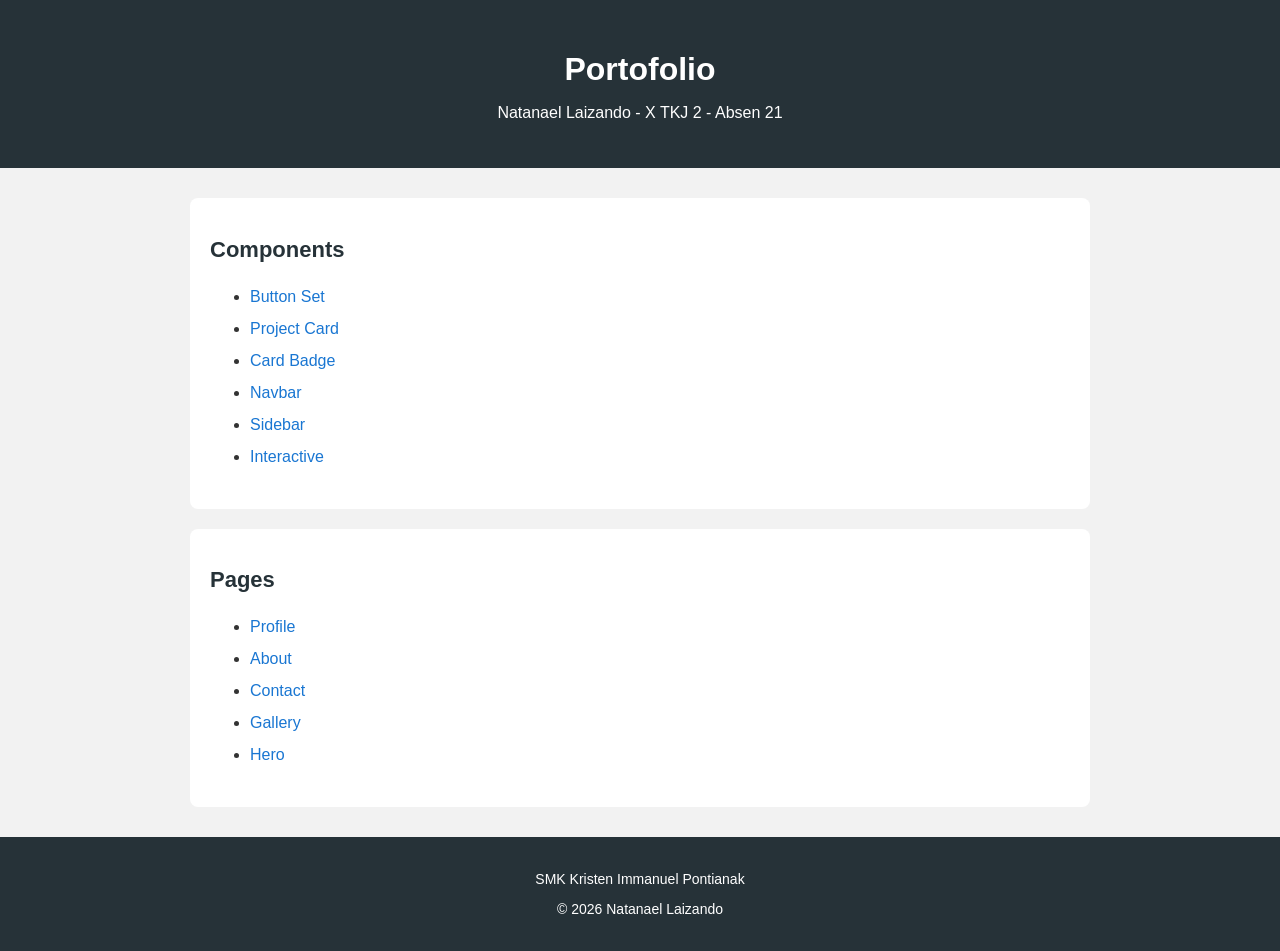
<file: index.html>
<!DOCTYPE html>
<html lang="id">
<head>
    <meta charset="UTF-8">
    <meta name="viewport" content="width=device-width, initial-scale=1.0">
    <title>Portofolio Natanael Laizando</title>

    <link rel="stylesheet" href="styles/index.css">
</head>

<body>

    <header>
        <h1>Portofolio</h1>
        <p>Natanael Laizando - X TKJ 2 - Absen 21</p>
    </header>

    <main>

        <!-- Daftar komponen -->
        <section id="components">
            <h2>Components</h2>

            <ul>
                <li><a href="components/button-set.html">Button Set</a></li>
                <li><a href="components/card.html">Project Card</a></li>
                <li><a href="components/card-badge.html">Card Badge</a></li>
                <li><a href="components/navbar.html">Navbar</a></li>
                <li><a href="components/sidebar.html">Sidebar</a></li>
                <li><a href="components/interactive.html">Interactive</a></li>
            </ul>
        </section>

        <!-- Daftar halaman -->
        <section id="pages">
            <h2>Pages</h2>

            <ul>
                <li><a href="pages/profile.html">Profile</a></li>
                <li><a href="pages/about.html">About</a></li>
                <li><a href="pages/contact.html">Contact</a></li>
                <li><a href="pages/gallery.html">Gallery</a></li>
                <li><a href="pages/hero.html">Hero</a></li>
            </ul>
        </section>

    </main>

    <footer>
        <p>SMK Kristen Immanuel Pontianak</p>
        <p>© 2026 Natanael Laizando</p>
    </footer>

</body>
</html>
</file>
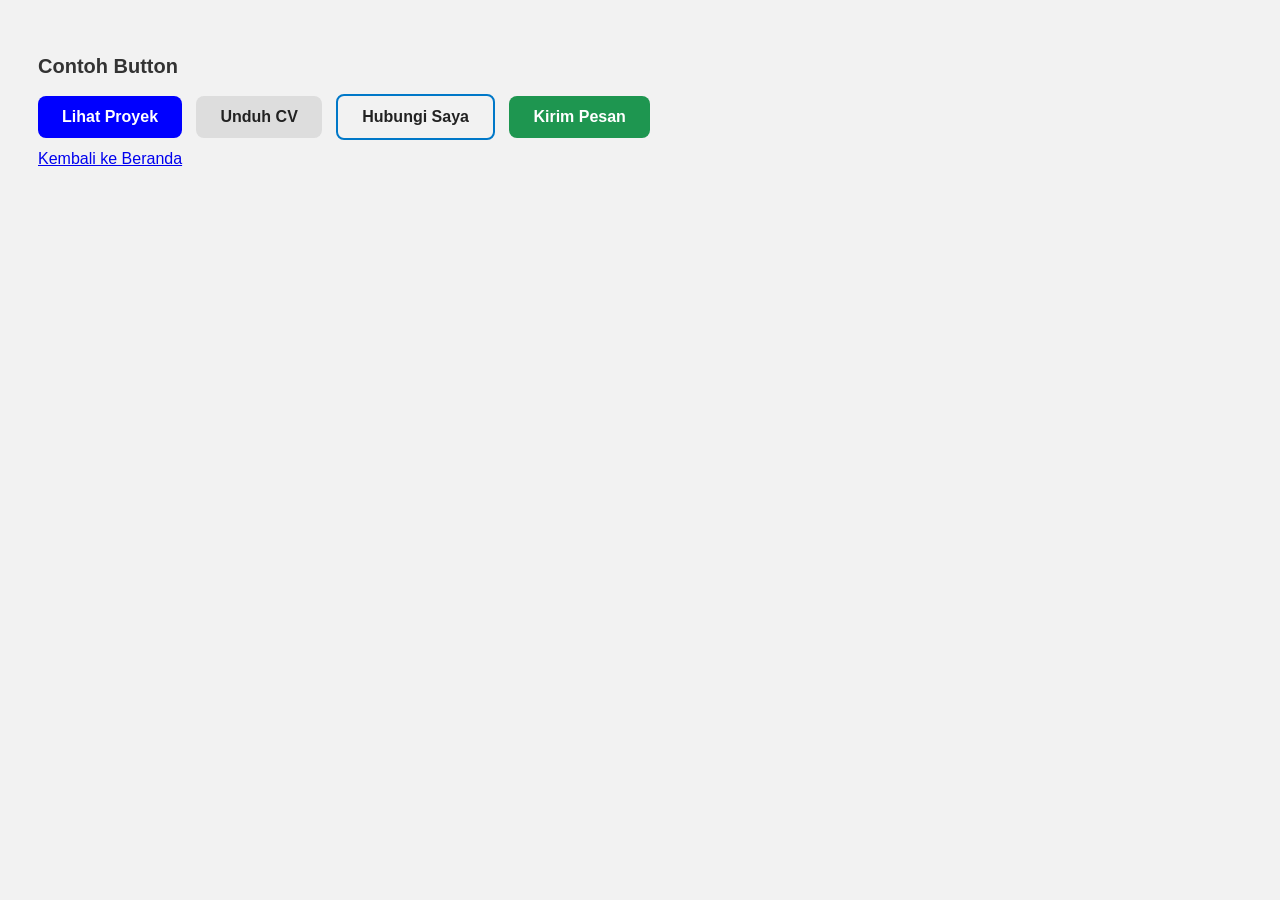
<file: components/button-set.html>
<!DOCTYPE html>
<html lang="id">
<head>
    <meta charset="UTF-8">
    <meta name="viewport" content="width=device-width, initial-scale=1.0">
    <title>Button Set</title>

    <style>

        /* Pengaturan halaman */
        body {
            background-color: #f2f2f2;
            font-family: Arial, sans-serif;
            padding: 30px;
        }

        /* Judul */
        h2 {
            color: #333333;
            font-size: 20px;
        }

        /* Pengaturan semua tombol */
        .btn {
            display: inline-block;
            padding: 12px 24px;
            border-radius: 8px;
            font-weight: bold;
            text-decoration: none;
        }

        /* Jarak antartombol */
        .button-group .btn {
            margin-right: 10px;
            margin-bottom: 10px;
        }

        /* Tombol pertama */
        .btn-primary {
            background-color: blue;
            color: white;
        }

        .btn-primary:hover {
            background-color: darkblue;
        }

        /* Tombol kedua */
        .btn-secondary {
            background-color: #dddddd;
            color: #222222;
        }

        .btn-secondary:hover {
            background-color: #bbbbbb;
        }

        /* Tombol ketiga */
        .btn-outline {
            background-color: transparent;
            border: 2px solid rgb(0, 120, 200);
            color: #222222;
        }

        .btn-outline:hover {
            background-color: rgba(0, 120, 200, 0.15);
        }

        /* Tombol keempat */
        .btn-send {
            background-color: rgb(30, 150, 80);
            color: white;
        }

        .btn-send:hover {
            background-color: darkgreen;
        }

    </style>
</head>

<body>

    <h2>Contoh Button</h2>

    <div class="button-group">

        <a href="#" class="btn btn-primary">Lihat Proyek</a>

        <a href="#" class="btn btn-secondary">Unduh CV</a>

        <a href="#" class="btn btn-outline">Hubungi Saya</a>

        <a href="#" class="btn btn-send">Kirim Pesan</a>

    </div>

    <footer>
        <a href="../index.html">Kembali ke Beranda</a>
    </footer>

</body>
</html>
</file>
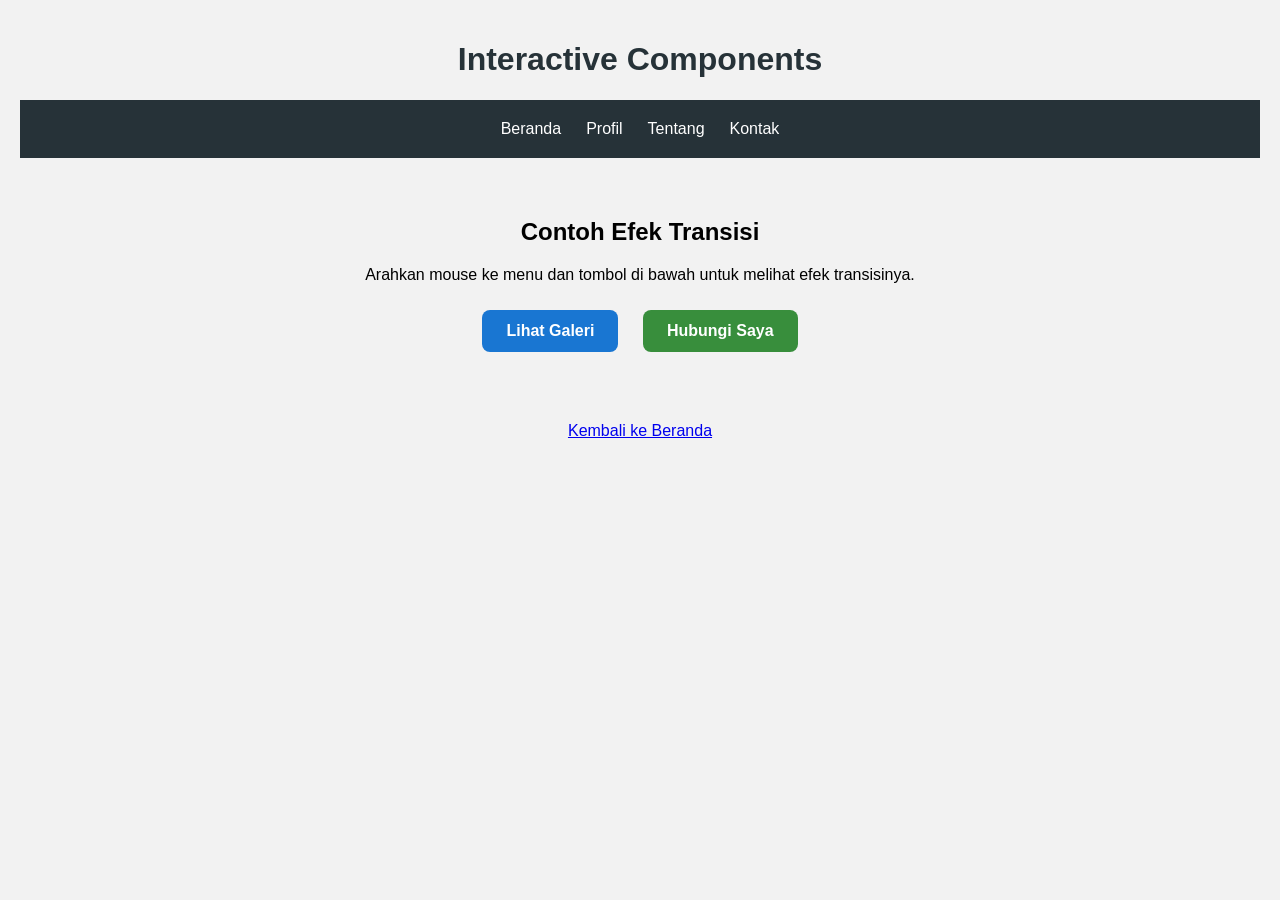
<file: components/interactive.html>
<!DOCTYPE html>
<html lang="id">
<head>
    <meta charset="UTF-8">
    <meta name="viewport" content="width=device-width, initial-scale=1.0">
    <title>Interactive</title>

    <link rel="stylesheet" href="../styles/interactive.css">
</head>

<body>

    <header>
        <h1>Interactive Components</h1>

        <nav class="menu">
            <a href="../index.html">Beranda</a>
            <a href="../pages/profile.html">Profil</a>
            <a href="../pages/about.html">Tentang</a>
            <a href="../pages/contact.html">Kontak</a>
        </nav>
    </header>

    <main>
        <h2>Contoh Efek Transisi</h2>

        <p>
            Arahkan mouse ke menu dan tombol di bawah
            untuk melihat efek transisinya.
        </p>

        <div class="button-container">
            <a href="../pages/gallery.html" class="btn btn-grow">
                Lihat Galeri
            </a>

            <a href="../pages/contact.html" class="btn btn-darken">
                Hubungi Saya
            </a>
        </div>
    </main>

    <footer>
        <a href="../index.html">Kembali ke Beranda</a>
    </footer>

</body>
</html>
</file>
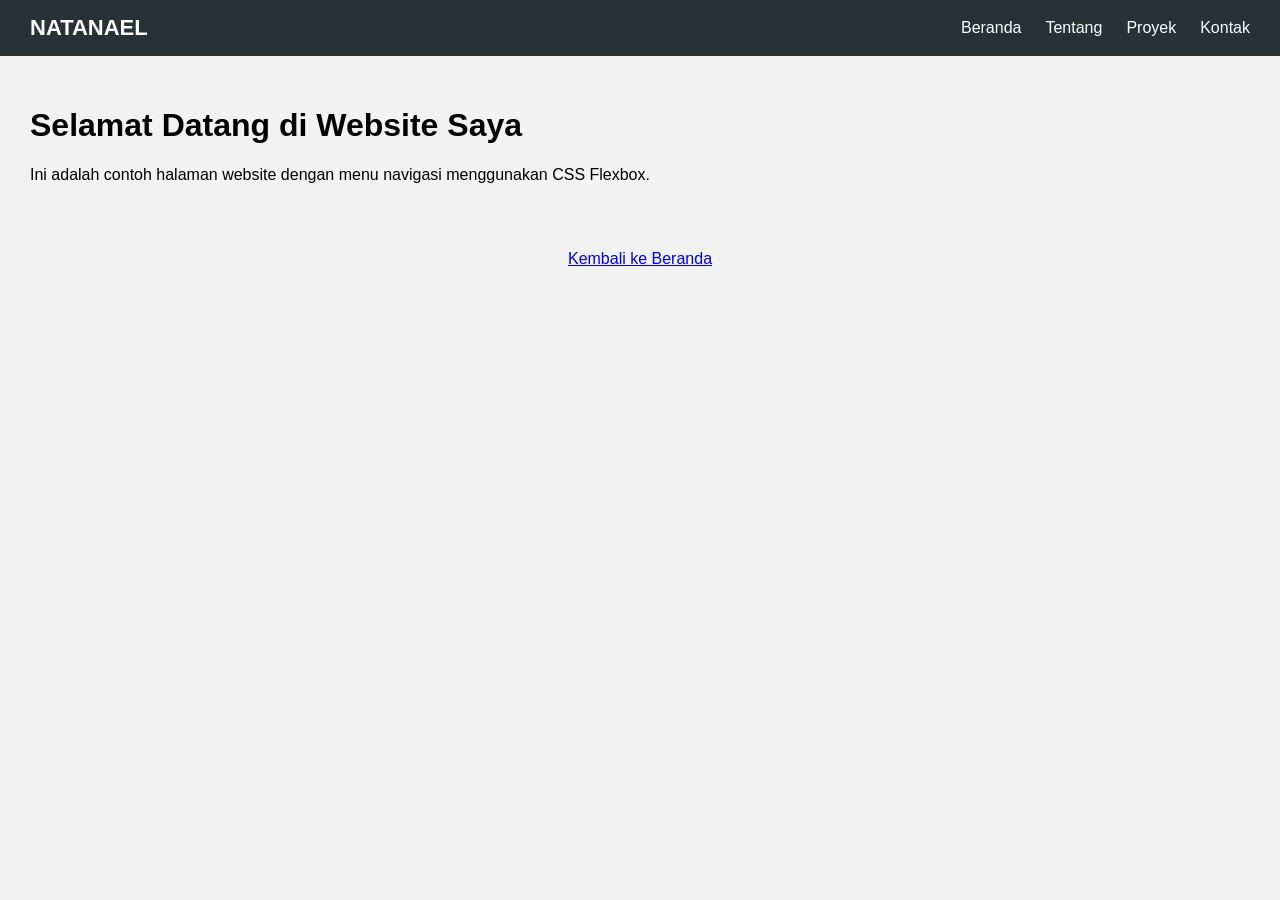
<file: components/navbar.html>
<!DOCTYPE html>
<html lang="id">
<head>
    <meta charset="UTF-8">
    <meta name="viewport" content="width=device-width, initial-scale=1.0">
    <title>Navbar - Natanael</title>

    <link rel="stylesheet" href="../styles/navbar.css">
</head>

<body>

    <header id="main-header">

        <nav class="navbar">

            <div class="logo">
                NATANAEL
            </div>

            <ul class="nav-menu">
                <li><a href="../index.html">Beranda</a></li>
                <li><a href="../pages/about.html">Tentang</a></li>
                <li><a href="../components/card.html">Proyek</a></li>
                <li><a href="../pages/contact.html">Kontak</a></li>
            </ul>

        </nav>

    </header>

    <main>

        <h1>Selamat Datang di Website Saya</h1>

        <p>
            Ini adalah contoh halaman website dengan menu navigasi
            menggunakan CSS Flexbox.
        </p>

    </main>

    <footer>
        <a href="../index.html">Kembali ke Beranda</a>
    </footer>

</body>
</html>
</file>
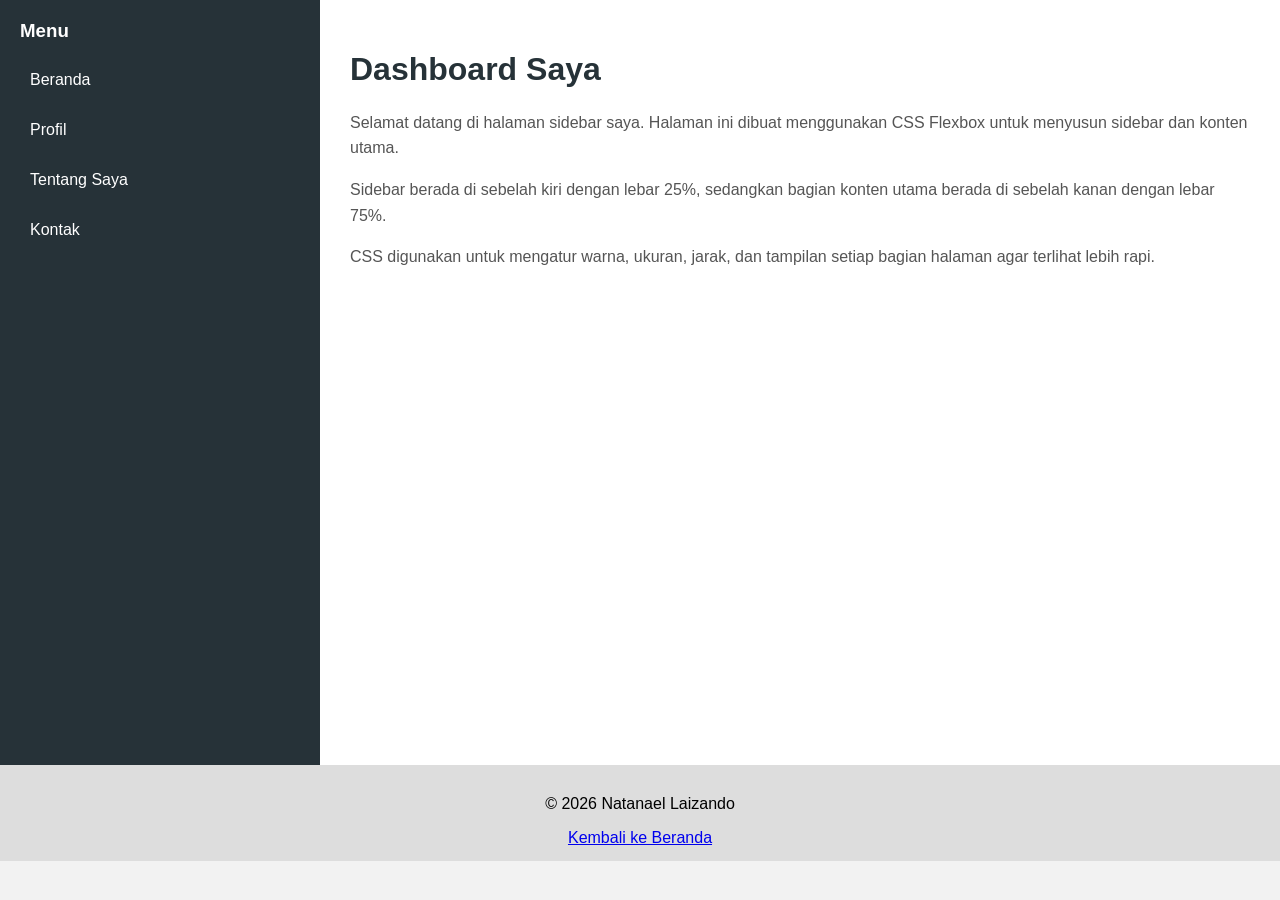
<file: components/sidebar.html>
<!DOCTYPE html>
<html lang="id">
<head>
    <meta charset="UTF-8">
    <meta name="viewport" content="width=device-width, initial-scale=1.0">
    <title>Sidebar Layout</title>

    <style>
        /* Mengatur ukuran semua elemen */
        * {
            box-sizing: border-box;
        }

        /* Mengatur tampilan halaman */
        body {
            margin: 0;
            font-family: Arial, sans-serif;
            background-color: #f2f2f2;
        }

        /* Mengatur layout utama */
        .layout {
            display: flex;
            min-height: 85vh;
        }

        /* Mengatur sidebar */
        #sidebar {
            width: 25%;
            background-color: #263238;
            color: white;
            padding: 20px;
        }

        /* Mengatur judul sidebar */
        #sidebar h3 {
            margin-top: 0;
        }

        /* Mengatur menu sidebar */
        #sidebar nav {
            display: flex;
            flex-direction: column;
            gap: 12px;
        }

        /* Mengatur link menu */
        #sidebar nav a {
            color: white;
            text-decoration: none;
            padding: 10px;
            border-radius: 5px;
        }

        /* Efek ketika mouse diarahkan ke menu */
        #sidebar nav a:hover {
            background-color: #455a64;
        }

        /* Mengatur bagian konten utama */
        .main-content {
            width: 75%;
            padding: 30px;
            background-color: white;
        }

        /* Mengatur judul konten */
        .main-content h1 {
            color: #263238;
        }

        /* Mengatur paragraf konten */
        .main-content p {
            color: #555555;
            line-height: 1.6;
        }

        /* Mengatur footer */
        footer {
            text-align: center;
            padding: 14px;
            background-color: #dddddd;
        }
    </style>
</head>

<body>

    <div class="layout">

        <!-- Sidebar -->
        <aside id="sidebar">
            <h3>Menu</h3>

            <nav>
                <a href="../index.html">Beranda</a>
                <a href="../pages/profile.html">Profil</a>
                <a href="../pages/about.html">Tentang Saya</a>
                <a href="../pages/contact.html">Kontak</a>
            </nav>
        </aside>

        <!-- Konten utama -->
        <main class="main-content">
            <h1>Dashboard Saya</h1>

            <p>
                Selamat datang di halaman sidebar saya.
                Halaman ini dibuat menggunakan CSS Flexbox
                untuk menyusun sidebar dan konten utama.
            </p>

            <p>
                Sidebar berada di sebelah kiri dengan lebar
                25%, sedangkan bagian konten utama berada
                di sebelah kanan dengan lebar 75%.
            </p>

            <p>
                CSS digunakan untuk mengatur warna,
                ukuran, jarak, dan tampilan setiap bagian
                halaman agar terlihat lebih rapi.
            </p>
        </main>

    </div>

    <footer>
        <p>© 2026 Natanael Laizando</p>
        <a href="../index.html">Kembali ke Beranda</a>
    </footer>

</body>
</html>
</file>
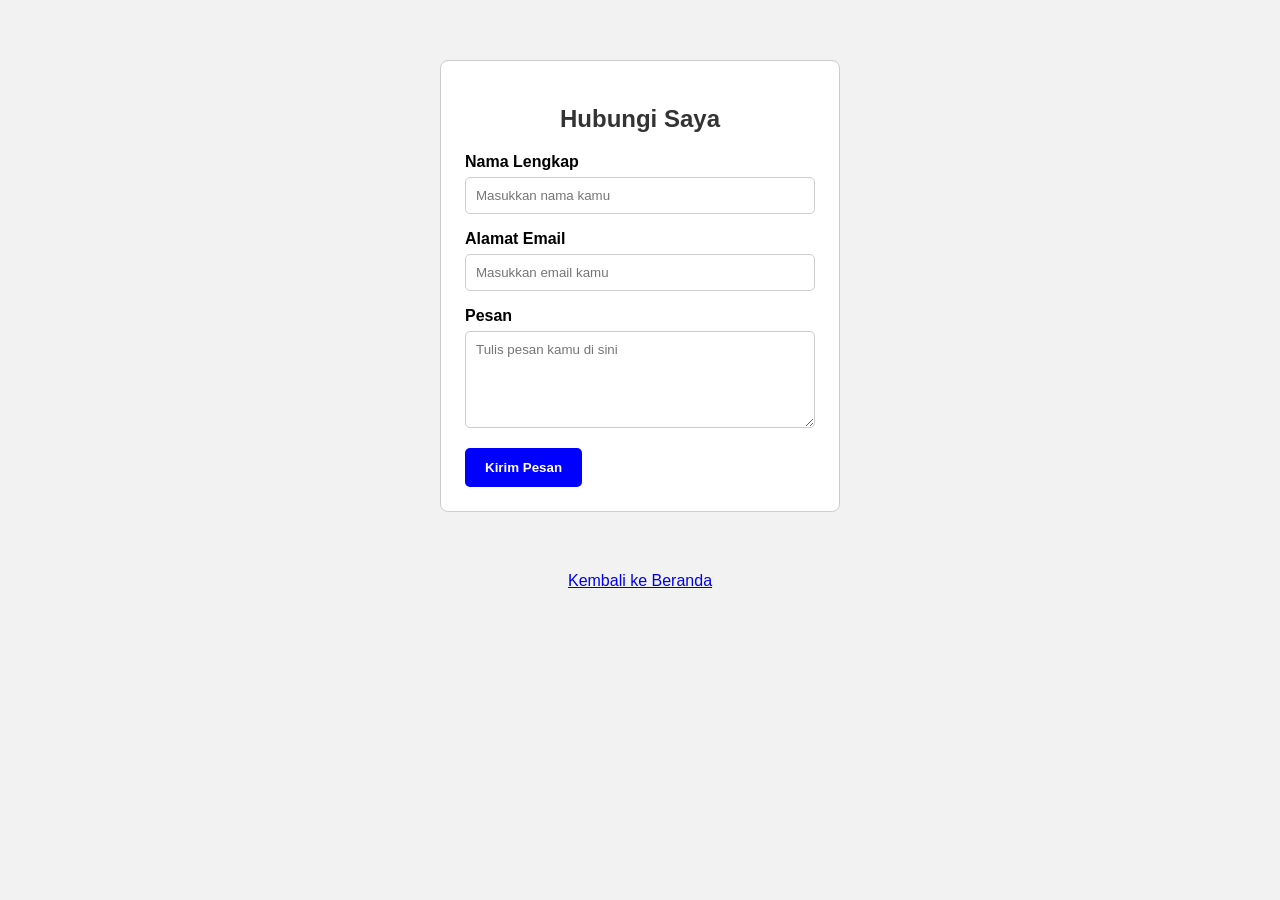
<file: pages/contact.html>
<!DOCTYPE html>
<html lang="id">
<head>
    <meta charset="UTF-8">
    <meta name="viewport" content="width=device-width, initial-scale=1.0">
    <title>Contact - Natanael</title>

    <style>

        /* Pengaturan halaman */
        body {
            margin: 0;
            padding: 20px;
            background-color: #f2f2f2;
            font-family: Arial, sans-serif;
        }

        /* Bagian contact */
        #contact {
            padding: 40px 20px;
        }

        /* Kotak formulir */
        .contact-form {
            width: 400px;
            max-width: 100%;
            box-sizing: border-box;
            margin: 0 auto;
            padding: 24px;
            border: 1px solid #cccccc;
            border-radius: 8px;
            background-color: white;
        }

        /* Judul formulir */
        .contact-form h2 {
            text-align: center;
            color: #333333;
        }

        /* Kelompok input */
        .form-group {
            margin-bottom: 16px;
        }

        /* Label */
        label {
            display: block;
            font-weight: bold;
            margin-bottom: 6px;
        }

        /* Kolom input dan pesan */
        input,
        textarea {
            width: 100%;
            box-sizing: border-box;
            padding: 10px;
            border: 1px solid #cccccc;
            border-radius: 5px;
            font-family: Arial, sans-serif;
        }

        /* Efek saat kolom dipilih */
        input:focus,
        textarea:focus {
            outline: none;
            border-color: blue;
            background-color: #f0f8ff;
        }

        /* Tombol kirim */
        .btn-submit {
            background-color: blue;
            color: white;
            padding: 12px 20px;
            border: none;
            border-radius: 5px;
            cursor: pointer;
            font-weight: bold;
        }

        .btn-submit:hover {
            background-color: darkblue;
        }

        /* Footer */
        footer {
            text-align: center;
            padding: 20px;
        }

    </style>
</head>

<body>

    <main id="contact">

        <form class="contact-form">

            <h2>Hubungi Saya</h2>

            <div class="form-group">
                <label for="nama">Nama Lengkap</label>
                <input
                    type="text"
                    id="nama"
                    name="nama"
                    placeholder="Masukkan nama kamu"
                >
            </div>

            <div class="form-group">
                <label for="email">Alamat Email</label>
                <input
                    type="email"
                    id="email"
                    name="email"
                    placeholder="Masukkan email kamu"
                >
            </div>

            <div class="form-group">
                <label for="pesan">Pesan</label>
                <textarea
                    id="pesan"
                    name="pesan"
                    rows="5"
                    placeholder="Tulis pesan kamu di sini"
                ></textarea>
            </div>

            <button type="submit" class="btn-submit">
                Kirim Pesan
            </button>

        </form>

    </main>

    <footer>
        <a href="../index.html">Kembali ke Beranda</a>
    </footer>

</body>
</html>
</file>
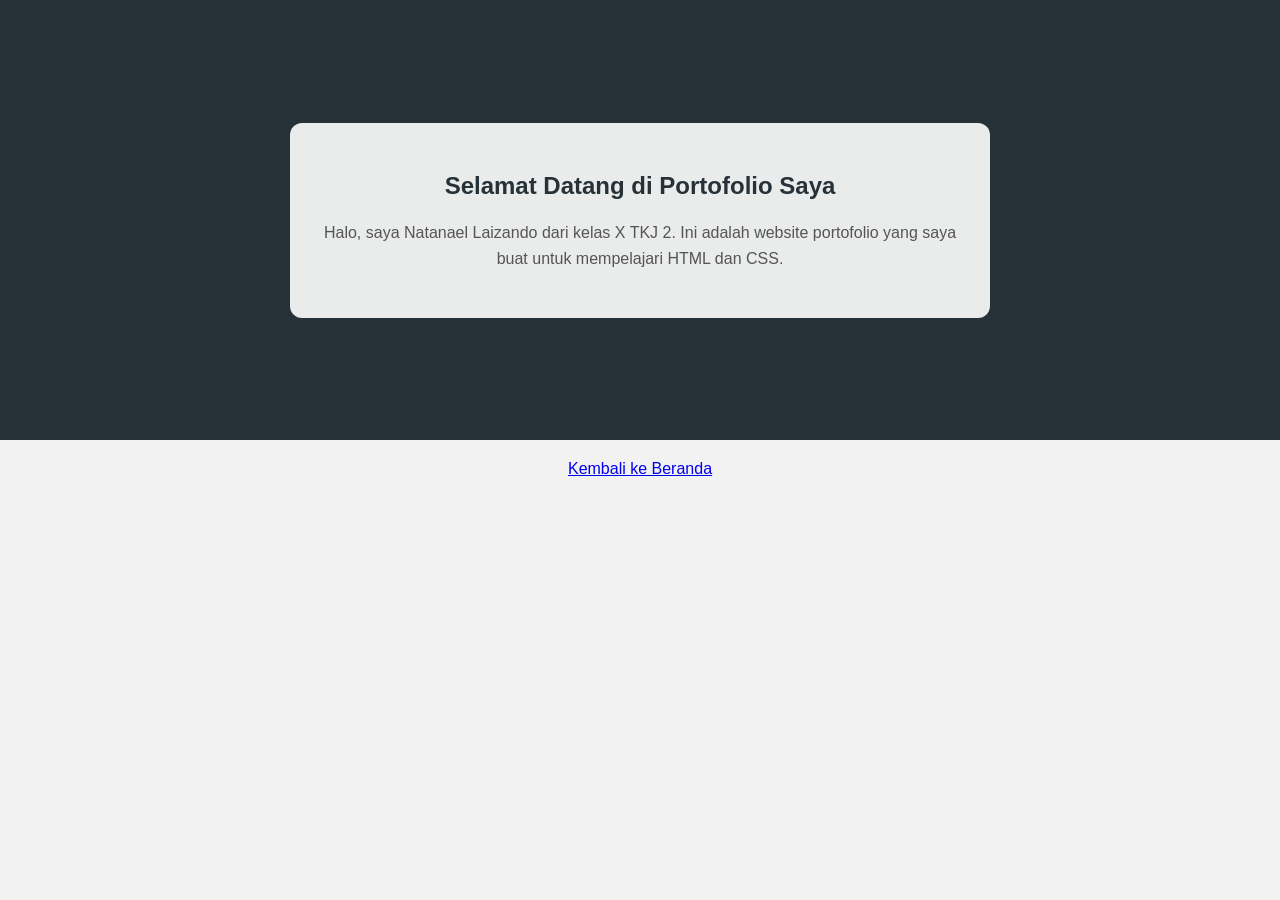
<file: pages/hero.html>
<!DOCTYPE html>
<html lang="id">
<head>
    <meta charset="UTF-8">
    <meta name="viewport" content="width=device-width, initial-scale=1.0">
    <title>Hero Section</title>

    <link rel="stylesheet" href="../styles/hero.css">
</head>

<body>

    <main>
        <section id="hero">

            <div class="hero-content">
                <h1>Selamat Datang di Portofolio Saya</h1>

                <p>
                    Halo, saya Natanael Laizando dari kelas X TKJ 2.
                    Ini adalah website portofolio yang saya buat
                    untuk mempelajari HTML dan CSS.
                </p>
            </div>

        </section>
    </main>

    <footer>
        <a href="../index.html">Kembali ke Beranda</a>
    </footer>

</body>
</html>
</file>
<file: styles/index.css>
/* Mengatur seluruh halaman */
body {
    margin: 0;
    font-family: Arial, sans-serif;
    background-color: #f2f2f2;
    color: #333333;
}

/* Mengatur header */
header {
    text-align: center;
    padding: 30px 20px;
    background-color: #263238;
    color: white;
}

header h1 {
    margin-bottom: 10px;
}

/* Mengatur bagian utama */
main {
    width: 900px;
    max-width: 90%;
    margin: 30px auto;
}

/* Mengatur judul kedua section */
#components h2,
#pages h2 {
    color: #263238;
    font-size: 22px;
}

/* Mengatur daftar */
section {
    background-color: white;
    padding: 20px;
    margin-bottom: 20px;
    border-radius: 8px;
}

/* Mengatur link */
main a {
    color: #1976d2;
    text-decoration: none;
    line-height: 2;
}

/* Efek ketika mouse diarahkan ke link */
main a:hover {
    color: #e65100;
    text-decoration: underline;
}

/* Mengatur footer */
footer {
    text-align: center;
    padding: 20px;
    background-color: #263238;
    color: white;
    font-size: 14px;
}
</file>
<file: styles/interactive.css>
/* Mengatur tampilan halaman */
body {
    margin: 0;
    padding: 20px;
    font-family: Arial, sans-serif;
    background-color: #f2f2f2;
}

/* Mengatur judul */
header h1 {
    color: #263238;
    text-align: center;
}

/* Mengatur menu */
.menu {
    display: flex;
    justify-content: center;
    gap: 25px;
    padding: 20px;
    background-color: #263238;
}

/* Mengatur link menu dan transisi */
.menu a {
    color: white;
    text-decoration: none;
    transition: color 0.3s ease;
}

/* Efek hover menu */
.menu a:hover {
    color: #ffca28;
}

/* Mengatur konten */
main {
    text-align: center;
    padding: 40px 20px;
}

/* Mengatur tombol */
.btn {
    display: inline-block;
    padding: 12px 24px;
    margin: 10px;
    border-radius: 8px;
    color: white;
    text-decoration: none;
    font-weight: bold;
}

/* Tombol membesar */
.btn-grow {
    background-color: #1976d2;
    transition: transform 0.3s ease-out;
}

.btn-grow:hover {
    transform: scale(1.05);
}

/* Tombol berubah menjadi lebih gelap */
.btn-darken {
    background-color: #388e3c;
    transition: background-color 0.4s linear;
}

.btn-darken:hover {
    background-color: #1b5e20;
}

/* Efek ketika link dipilih dengan keyboard */
a:focus {
    outline: 2px solid orange;
    outline-offset: 4px;
}

/* Mengatur footer */
footer {
    text-align: center;
    padding: 20px;
}
</file>
<file: styles/navbar.css>
/* Mengatur tampilan halaman */
body {
    margin: 0;
    font-family: Arial, sans-serif;
    background-color: #f2f2f2;
}

/* Mengatur header */
#main-header {
    background-color: #263238;
}

/* Mengatur navbar menggunakan Flexbox */
.navbar {
    display: flex;
    justify-content: space-between;
    align-items: center;
    padding: 15px 30px;
}

/* Mengatur logo */
.logo {
    color: white;
    font-size: 22px;
    font-weight: bold;
}

/* Mengatur daftar menu */
.nav-menu {
    display: flex;
    gap: 24px;
    margin: 0;
    padding: 0;
}

/* Menghilangkan bullet pada daftar */
.nav-menu > li {
    list-style: none;
}

/* Mengatur link menu */
.nav-menu a {
    color: white;
    text-decoration: none;
}

/* Efek hover menu */
.nav-menu a:hover {
    color: #ffca28;
}

/* Mengatur konten utama */
main {
    padding: 30px;
}

/* Mengatur footer */
footer {
    text-align: center;
    padding: 20px;
}
</file>
<file: styles/hero.css>
/* Mengatur tampilan halaman */
body {
    margin: 0;
    font-family: Arial, sans-serif;
    background-color: #f2f2f2;
}

/* Mengatur bagian hero */
#hero {
    height: 400px;
    background-color: #263238;
    display: flex;
    justify-content: center;
    align-items: center;
    text-align: center;
    padding: 20px;
}

/* Mengatur kotak isi hero */
.hero-content {
    width: 640px;
    max-width: 100%;
    padding: 30px;
    background-color: rgba(255, 255, 255, 0.9);
    border-radius: 12px;
}

/* Animasi judul dan paragraf */
.hero-content h1,
.hero-content p {
    animation: slide-up 1.2s ease-out;
    animation-iteration-count: 1;
    animation-direction: normal;
    animation-fill-mode: backwards;
}

/* Mengatur animasi judul */
.hero-content h1 {
    color: #263238;
    animation-delay: 0.3s;
}

/* Mengatur animasi paragraf */
.hero-content p {
    color: #555555;
    line-height: 1.6;
    animation-delay: 0.6s;
}

/* Membuat animasi slide-up */
@keyframes slide-up {
    0% {
        transform: translateY(60px);
        opacity: 0;
    }

    25% {
        transform: translateY(40px);
        opacity: 0.25;
    }

    50% {
        transform: translateY(20px);
        opacity: 0.5;
    }

    75% {
        transform: translateY(8px);
        opacity: 0.8;
    }

    100% {
        transform: translateY(0);
        opacity: 1;
    }
}

/* Mengatur footer */
footer {
    text-align: center;
    padding: 20px;
}
</file>
